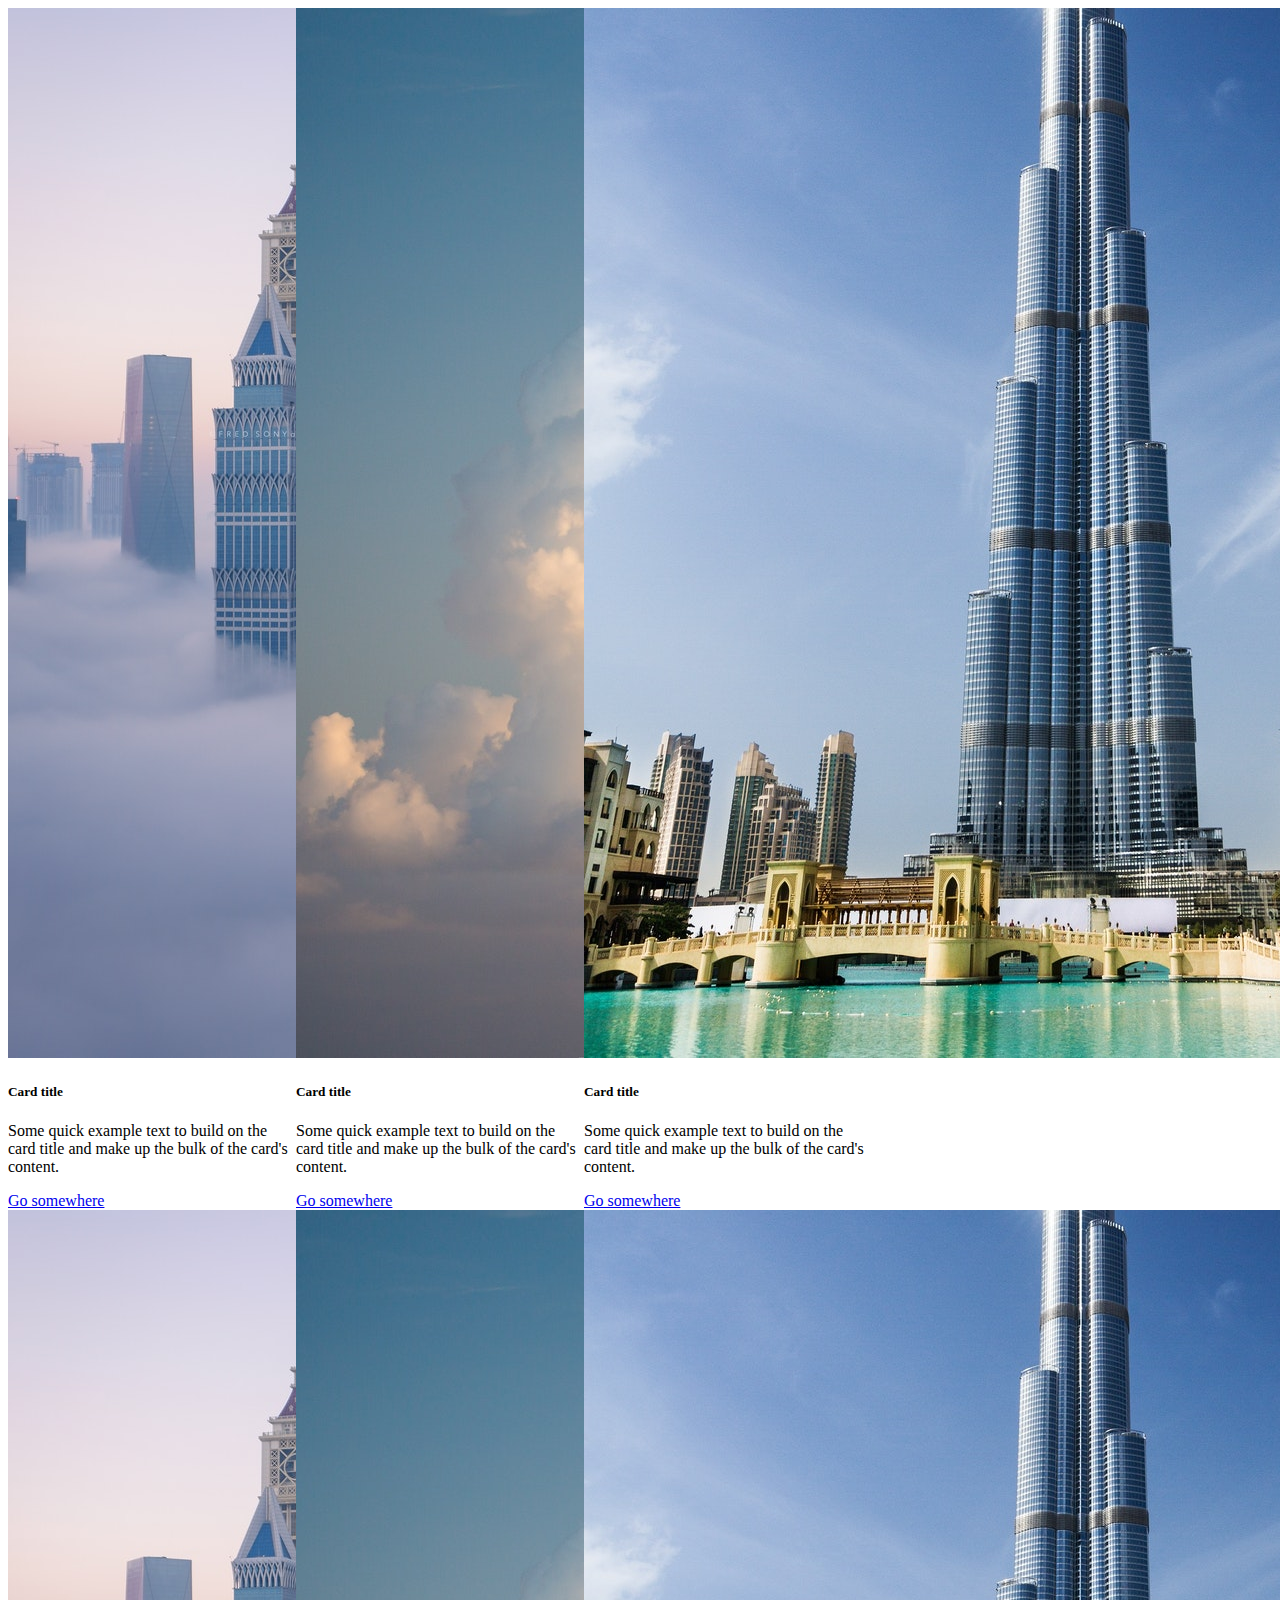
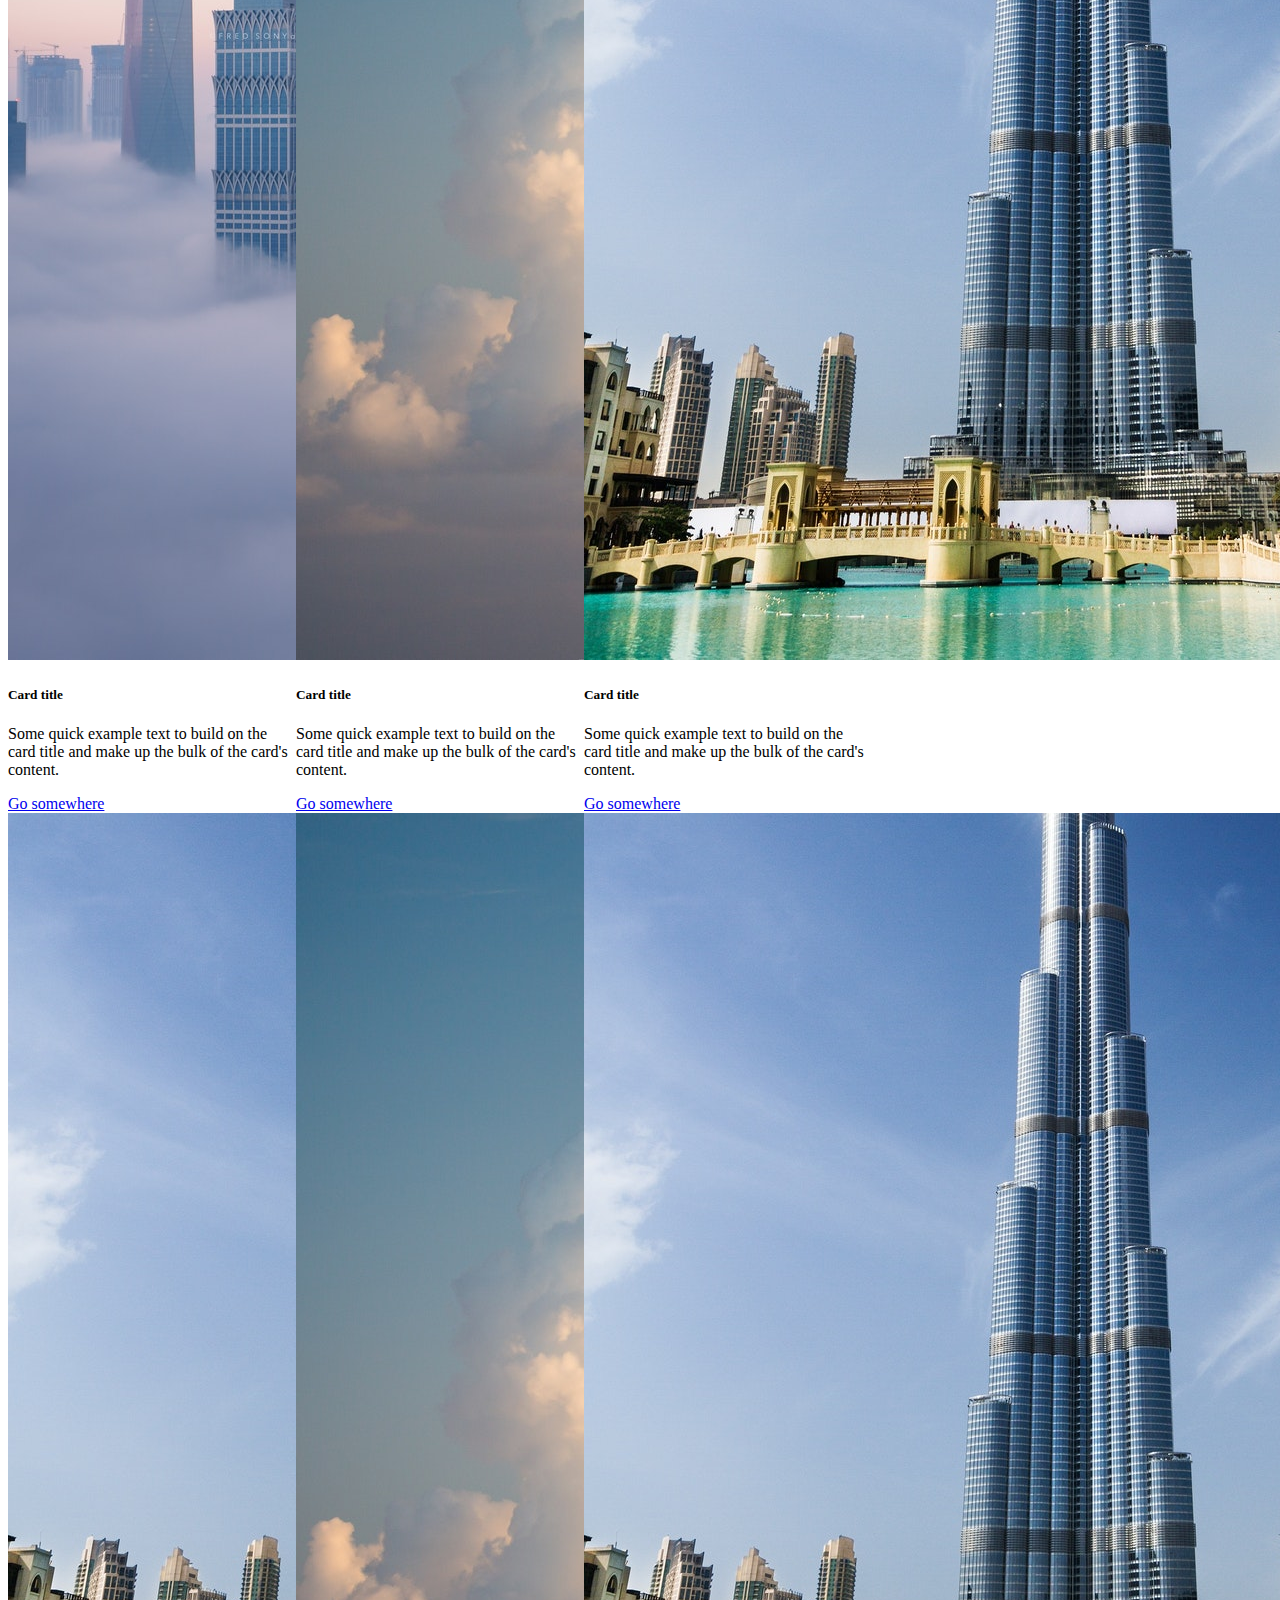
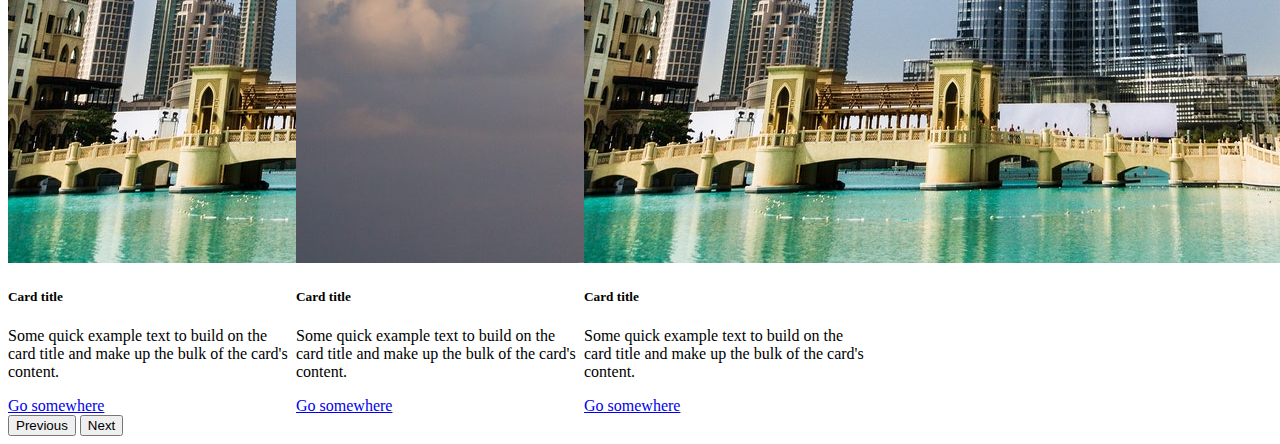
<file: cards.html>
<!DOCTYPE html>
<html lang="en">
<head>
    <meta charset="UTF-8">
    <meta http-equiv="X-UA-Compatible" content="IE=edge">
    <meta name="viewport" content="width=device-width, initial-scale=1.0">
    <link href="https://cdn.jsdelivr.net/npm/bootstrap@5.2.0-beta1/dist/css/bootstrap.min.css" rel="stylesheet" integrity="sha384-0evHe/X+R7YkIZDRvuzKMRqM+OrBnVFBL6DOitfPri4tjfHxaWutUpFmBp4vmVor" crossorigin="anonymous">
    <link rel="stylesheet" href="https://fonts.googleapis.com/css2?family=Material+Symbols+Outlined:opsz,wght,FILL,GRAD@20..48,100..700,0..1,-50..200" />
    <link rel="stylesheet" href="cards.css">
    <title>Document</title>
</head>
<body>
    <section class=" m-5">
        <div id="carouselExampleControls" class="carousel slide" data-bs-ride="carousel">
            <div class="carousel-inner">

              <div class="carousel-item active">
                <div class="card-wrapper">
                    <div class="card mx-2" style="width: 18rem;">
                        <img src="/images/top_dest/1.jpg" class="card-img-top" alt="...">
                        <div class="card-body">
                          <h5 class="card-title">Card title</h5>
                          <p class="card-text">Some quick example text to build on the card title and make up the bulk of the card's content.</p>
                          <a href="#" class="btn btn-primary">Go somewhere</a>
                        </div>
                      </div>

                      <div class="card mx-2" style="width: 18rem;">
                        <img src="/images/top_dest/2.jpg" class="card-img-top" alt="...">
                        <div class="card-body">
                          <h5 class="card-title">Card title</h5>
                          <p class="card-text">Some quick example text to build on the card title and make up the bulk of the card's content.</p>
                          <a href="#" class="btn btn-primary">Go somewhere</a>
                        </div>
                      </div>

                      <div class="card mx-2" style="width: 18rem;">
                        <img src="/images/top_dest/3.jpg" class="card-img-top" alt="...">
                        <div class="card-body">
                          <h5 class="card-title">Card title</h5>
                          <p class="card-text">Some quick example text to build on the card title and make up the bulk of the card's content.</p>
                          <a href="#" class="btn btn-primary">Go somewhere</a>
                        </div>
                      </div>
                </div>
              </div>

              <div class="carousel-item">
               <div class="card-wrapper">
                <div class="card mx-2" style="width: 18rem;">
                    <img src="/images/top_dest/1.jpg" class="card-img-top" alt="...">
                    <div class="card-body">
                      <h5 class="card-title">Card title</h5>
                      <p class="card-text">Some quick example text to build on the card title and make up the bulk of the card's content.</p>
                      <a href="#" class="btn btn-primary">Go somewhere</a>
                    </div>
                  </div>

                  <div class="card mx-2" style="width: 18rem;">
                    <img src="/images/top_dest/2.jpg" class="card-img-top" alt="...">
                    <div class="card-body">
                      <h5 class="card-title">Card title</h5>
                      <p class="card-text">Some quick example text to build on the card title and make up the bulk of the card's content.</p>
                      <a href="#" class="btn btn-primary">Go somewhere</a>
                    </div>
                  </div>

                  <div class="card mx-2" style="width: 18rem;">
                    <img src="/images/top_dest/3.jpg" class="card-img-top" alt="...">
                    <div class="card-body">
                      <h5 class="card-title">Card title</h5>
                      <p class="card-text">Some quick example text to build on the card title and make up the bulk of the card's content.</p>
                      <a href="#" class="btn btn-primary">Go somewhere</a>
                    </div>
                  </div>
               </div>
              </div>

              <div class="carousel-item">
               <div class="card-wrapper">
                <div class="card mx-2" style="width: 18rem;">
                    <img src="/images/top_dest/3.jpg" class="card-img-top" alt="...">
                    <div class="card-body">
                      <h5 class="card-title">Card title</h5>
                      <p class="card-text">Some quick example text to build on the card title and make up the bulk of the card's content.</p>
                      <a href="#" class="btn btn-primary">Go somewhere</a>
                    </div>
                  </div>
                  <div class="card mx-2" style="width: 18rem;">
                    <img src="/images/top_dest/2.jpg" class="card-img-top" alt="...">
                    <div class="card-body">
                      <h5 class="card-title">Card title</h5>
                      <p class="card-text">Some quick example text to build on the card title and make up the bulk of the card's content.</p>
                      <a href="#" class="btn btn-primary">Go somewhere</a>
                    </div>
                  </div>
                  <div class="card mx-2" style="width: 18rem;">
                    <img src="/images/top_dest/3.jpg" class="card-img-top" alt="...">
                    <div class="card-body">
                      <h5 class="card-title">Card title</h5>
                      <p class="card-text">Some quick example text to build on the card title and make up the bulk of the card's content.</p>
                      <a href="#" class="btn btn-primary">Go somewhere</a>
                    </div>
                  </div>
               </div>
              </div>
                
                </div>
               </div>

            </div>
            <button class="carousel-control-prev" type="button" data-bs-target="#carouselExampleControls" data-bs-slide="prev">
              <span class="carousel-control-prev-icon" aria-hidden="true"></span>
              <span class="visually-hidden">Previous</span>
            </button>
            <button class="carousel-control-next" type="button" data-bs-target="#carouselExampleControls" data-bs-slide="next">
              <span class="carousel-control-next-icon" aria-hidden="true"></span>
              <span class="visually-hidden">Next</span>
            </button>
          </div>
      
      </section>
</body>
</html>
</file>
<file: cards.css>
.card-wrapper{
    display: flex;
}
</file>
